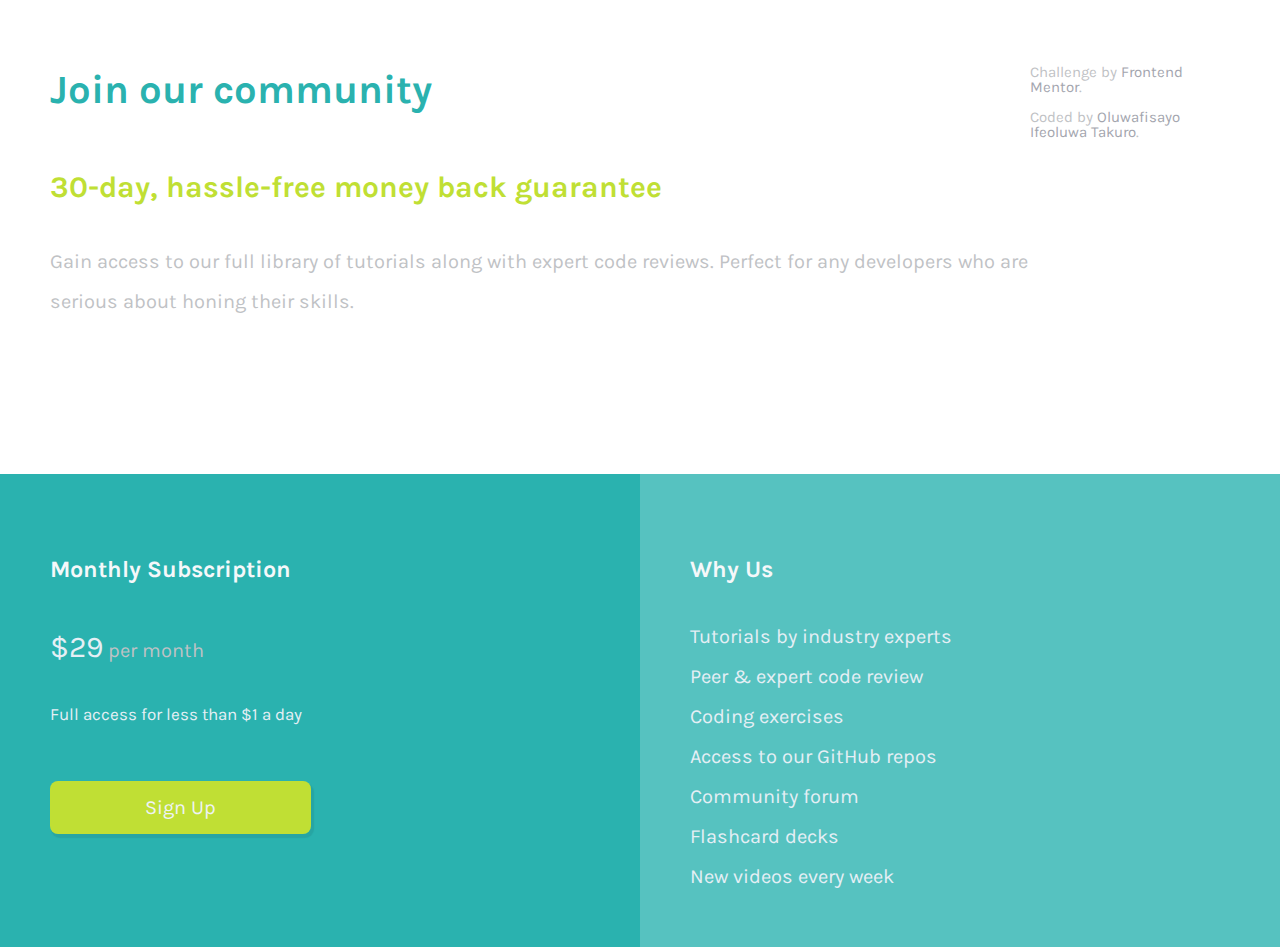
<file: index.html>
<!DOCTYPE html>
<html lang="en">
<head>
    <meta charset="UTF-8">
    <meta http-equiv="X-UA-Compatible" content="IE=edge">
    <meta name="viewport" content="width=device-width, initial-scale=1.0">
    <link rel="stylesheet" href="css/styles.css">
    <link rel="shortcut icon" href="favicon.png" type="image/x-icon">
    <link rel="preconnect" href="https://fonts.googleapis.com">
<link rel="preconnect" href="https://fonts.gstatic.com" crossorigin>
<link href="https://fonts.googleapis.com/css2?family=Karla:ital@1&family=Merriweather&family=Montserrat&family=Sacramento&display=swap" rel="stylesheet">
    <title>Single Price Grid Component Challenge</title>
</head>
<body>
    <div class="big-box">
        <div class="box-1">
            <div class="topflex">
                <div class="topinfo">
                    <h1>Join our community</h1>
                    <h2>30-day, hassle-free money back guarantee</h2> 
                    <p>Gain access to our full library of tutorials along with expert code reviews. Perfect for any developers who are serious about honing their skills.</p>
                </div>
                <div class="challenge">
                    <p class="ftr">
                    Challenge by <a href="https://www.frontendmentor.io?ref=challenge" target="_blank">Frontend Mentor</a>.
                    </p> 
                    <p class="ftr">Coded by <a href="https://github.com/Ifetakuro">Oluwafisayo Ifeoluwa Takuro</a>.</p>
                </div>
            </div>
        </div>
        <div class="box-2">
            <h3>Monthly Subscription</h3>
            <p><span>$29</span> per month</p>
            <p class="span2">Full access for less than $1 a day</p> 
                <br>
            <a class="btn" href="#">Sign Up</a>
        </div>
        <div class="box-3">
            <h3>Why Us</h3>
            <ul">
                <li>Tutorials by industry experts </li>
                <li>Peer & expert code review </li>
                <li>Coding exercises</li>
                <li>Access to our GitHub repos</li>
                <li>Community forum</li>
                <li>Flashcard decks</li>
                <li>New videos every week</li>
            </ul>
        </div>
    </div>
   <!---
    <footer>
            <p class="ftr">
            Challenge by <a href="https://www.frontendmentor.io?ref=challenge" target="_blank">Frontend Mentor</a>.
            </p> 
            <p class="ftr">Coded by <a href="https://github.com/Ifetakuro">Oluwafisayo Ifeoluwa Takuro</a>.</p>
    </footer>
-->  
</body>
</html>
</file>
<file: css/styles.css>
body {
    font-family: 'Karla', sans-serif;
    font-size: 15px;
    line-height: 2;
    margin: 0px;
    text-align: left;
}
h1 {
    color: hsl(179, 62%, 43%);
    margin-top: 0px;
}
h2 {
    color: hsl(71, 73%, 54%);
}
h3 { 
    color:hsl(204, 33%, 97%)
}
p {
    color: hsl(210, 5%, 76%);
    font-size: 16x;
    font-weight: 400;
}
li {
    list-style-type: none;
    margin-left: 0px;
}
span {
    font-size: 30px;
    color: hsl(204, 43%, 93%);
}
.big-box {
    border-radius: 10px;
    display: grid;
    grid-template-columns: 1fr;
    grid-template-rows: 1fr;
}
.box-1 {
    background-color: white;
    padding: 50px;
}
.box-2 {
    background-color: hsl(179, 62%, 43%);
    padding: 50px; 
}
.box-3 {
    background-color: hsl(179, 47%, 55%);
    color:  hsl(204, 43%, 93%);
    padding: 50px;
}
.challenge {
    line-height: 1;
    text-align: center;
}
.span2 {
    font-size: 17px;
    color: hsl(204, 43%, 93%);
}
.btn {
    background-color: hsl(71, 73%, 54%);
    border: 1px;
    border-radius: 8px;
    box-shadow: hsl(179, 62%, 40%) 2px 3px 1px 1px;
    color: hsl(206, 30%, 95%);
    font-size: 20px;
    padding: 15px 95px;
    text-decoration: none;
    
}
.btn:hover {
    background-color: hsl(71, 61%, 37%);
    color: #ffffff;
}
a {
    text-decoration: none;
    color: hsl(229, 6%, 66%);
}
a:hover {
    color: hsl(225, 3%, 50%);
    font-weight: 500;
}
@media only screen and (min-width: 600px) {
    body {
        font-size: 18px;
    }
}
@media only screen and (min-width: 815px) {
    body {
        font-size: 20px;
    }
    .big-box {
        grid-template-columns: 1fr 1fr;
        grid-template-rows: 1fr 1fr;
    }
    .box-1 {
        grid-column: 1/3;
        grid-row: 1/2;
    }
    .challenge {
        font-size: 15px;
        text-align: left;
        width: 200px;
    }
    .topinfo {
        flex: 1;
    }
    .topflex {
        display: flex;
        align-items: flex-start;
    }
}
</file>
